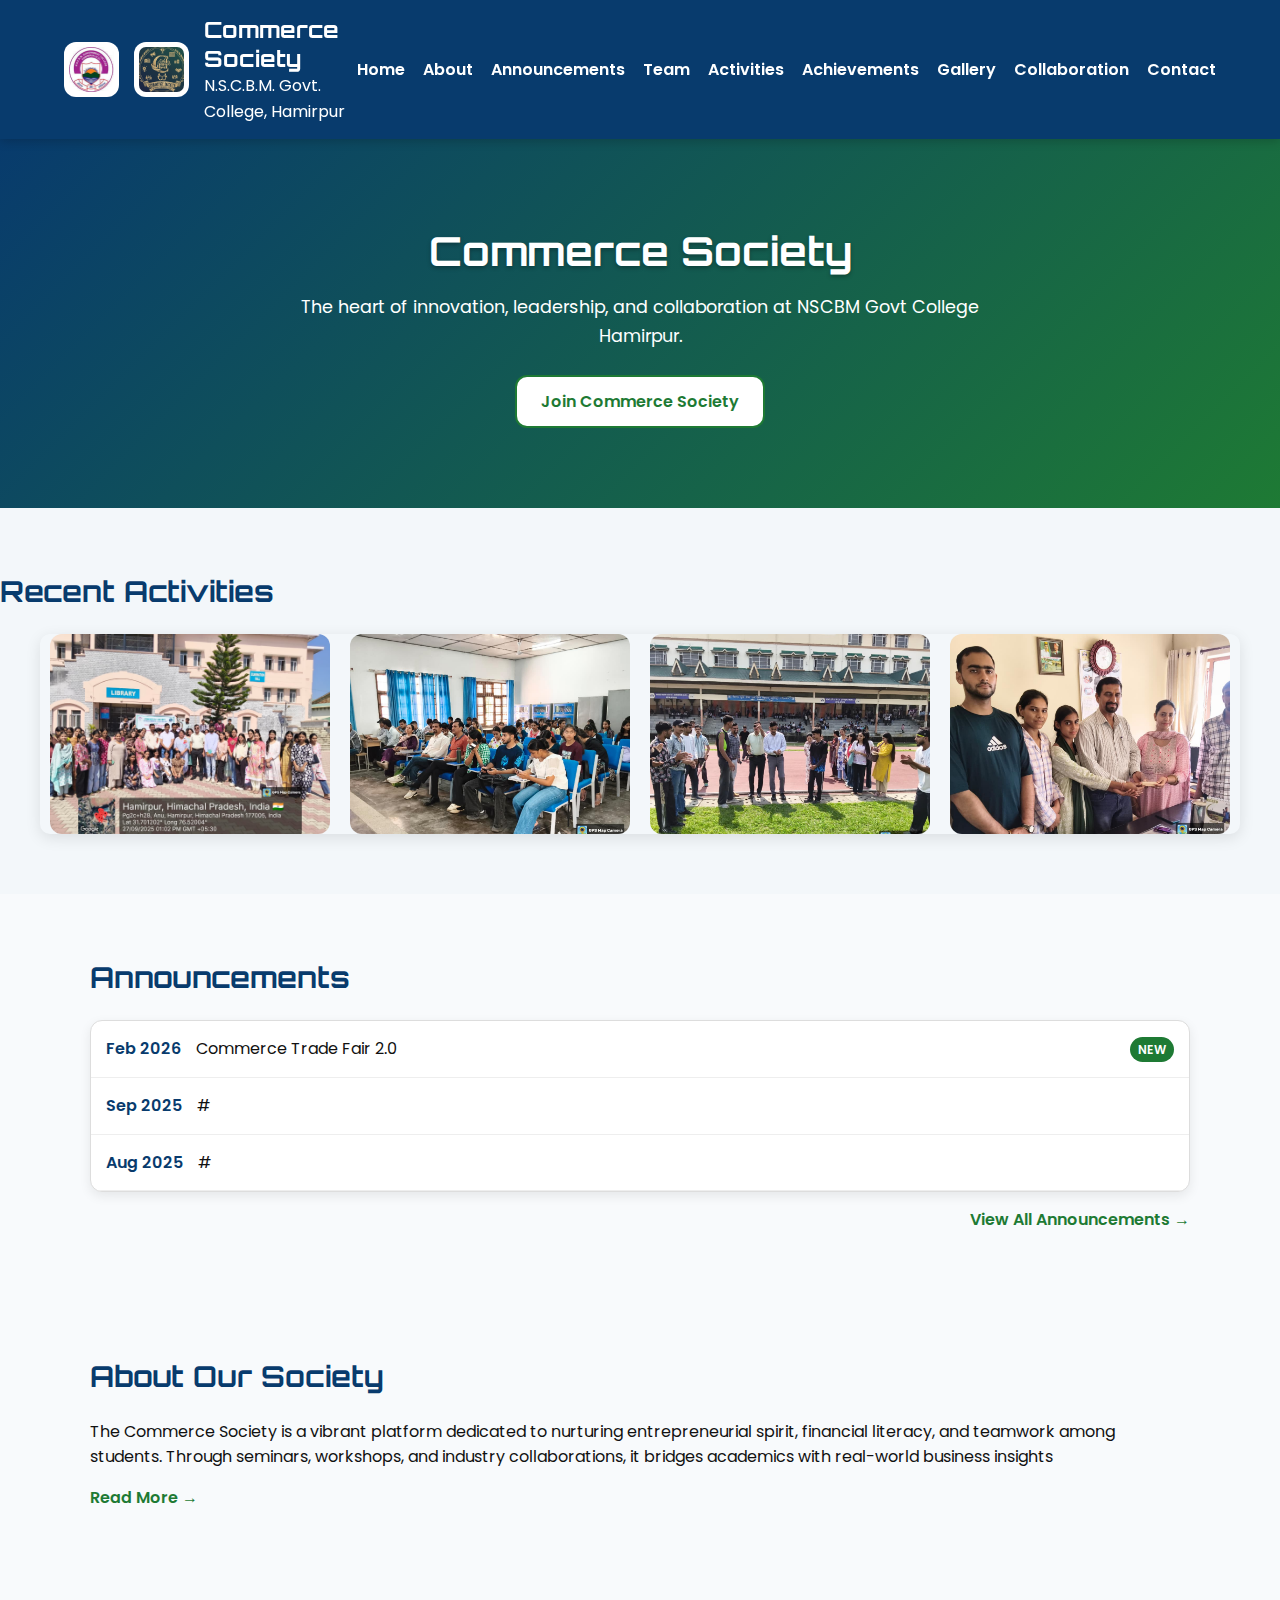
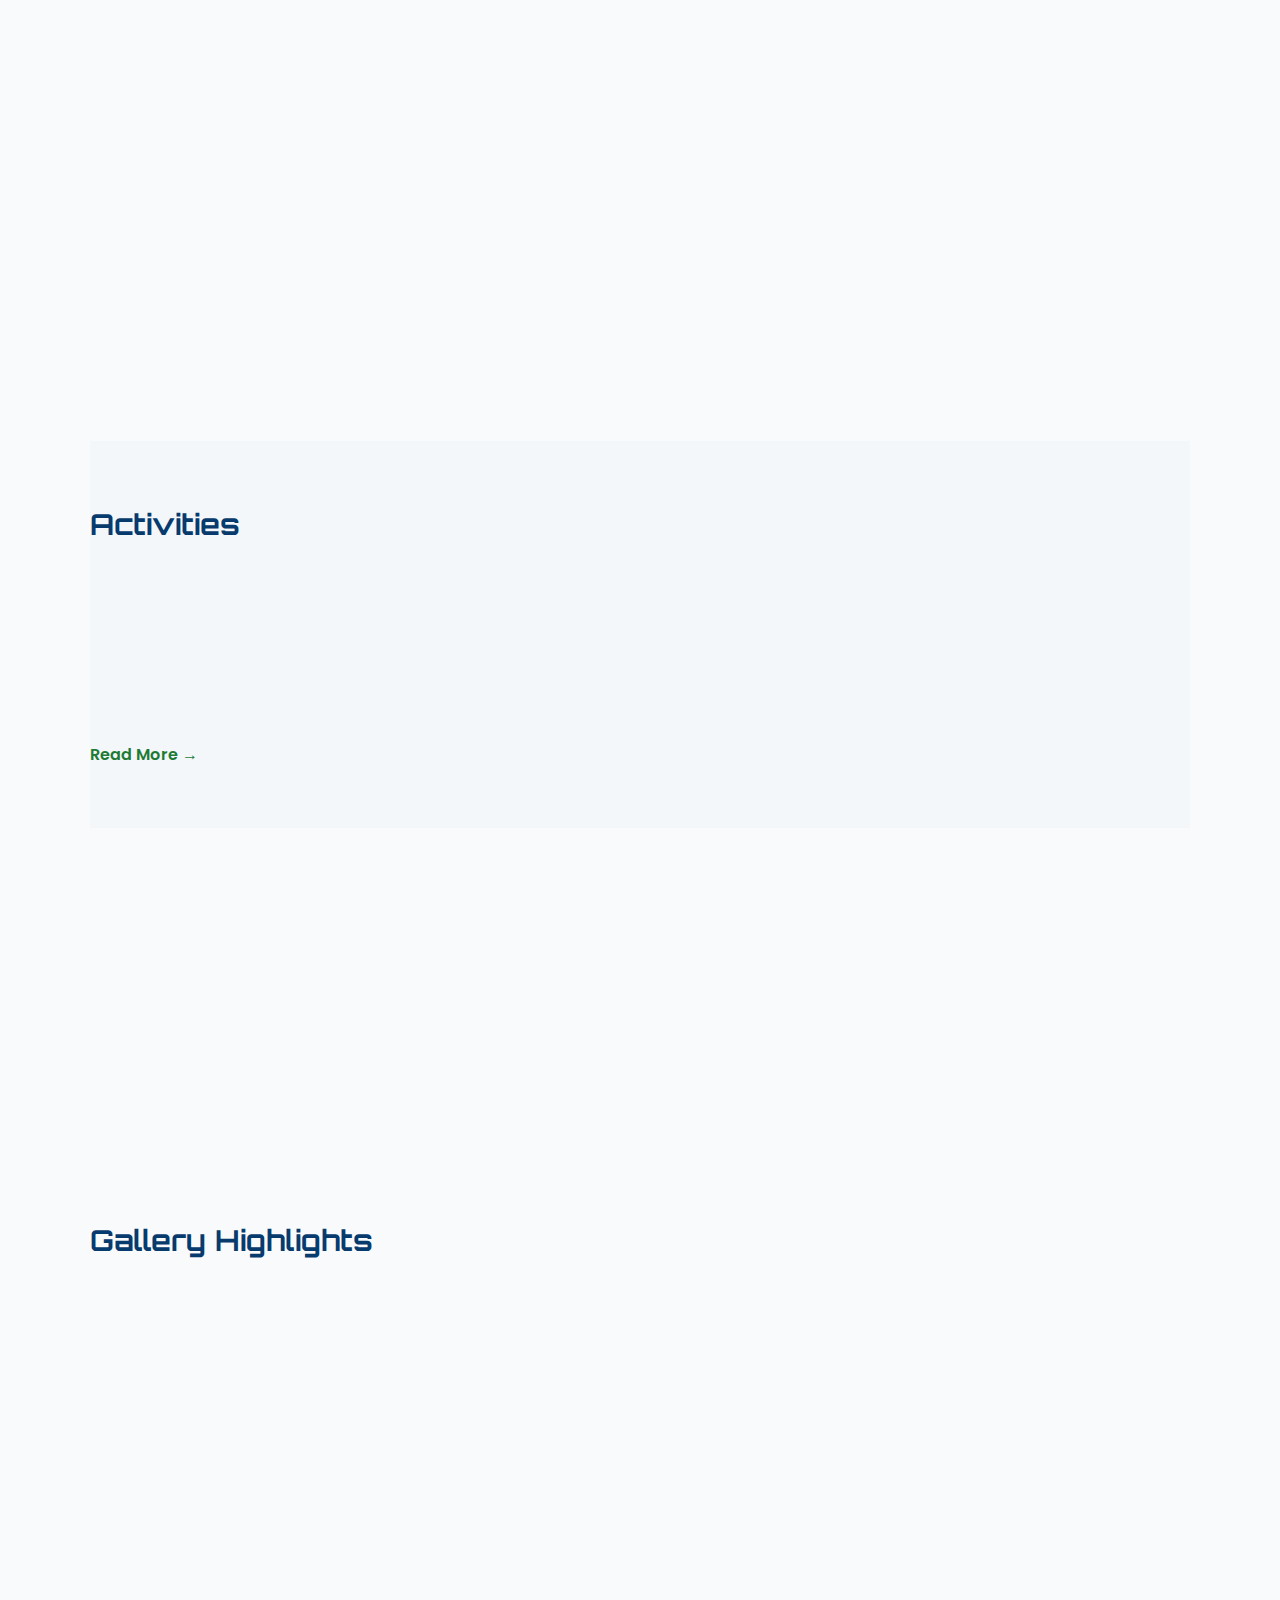
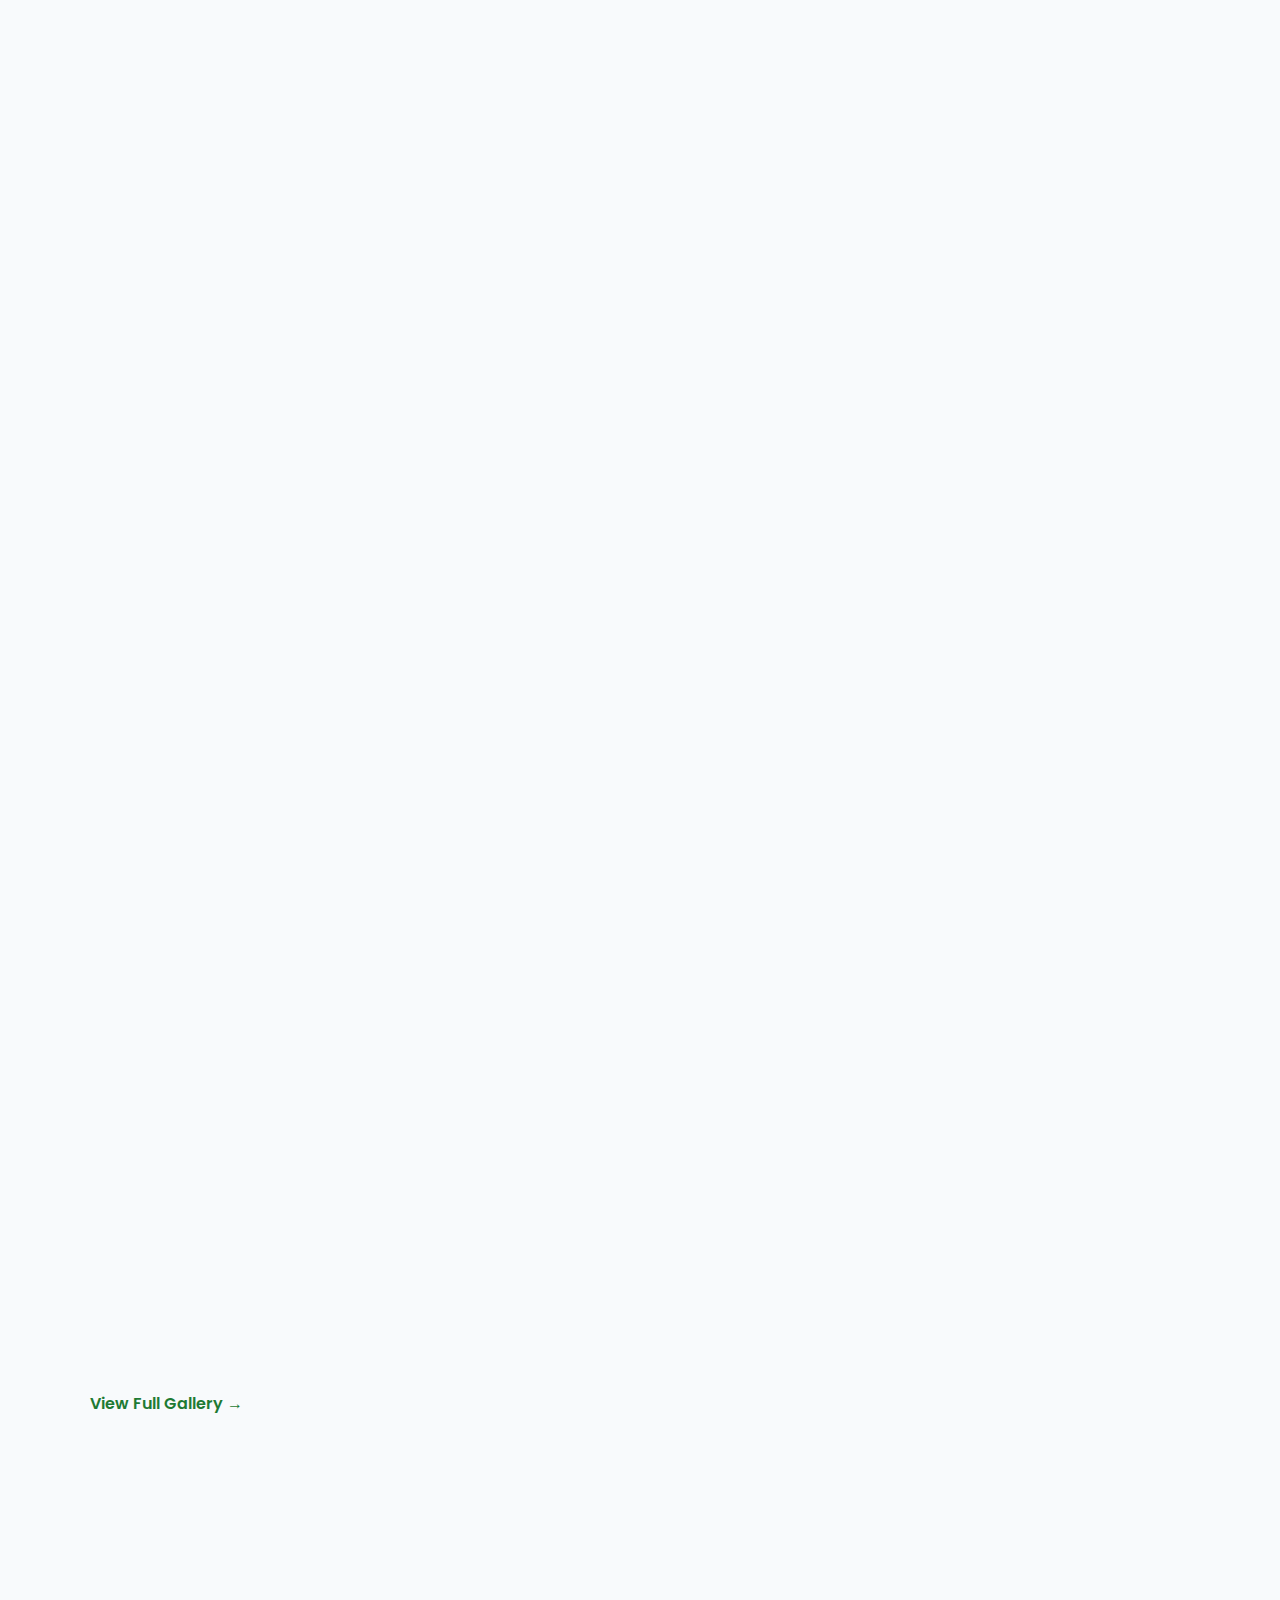
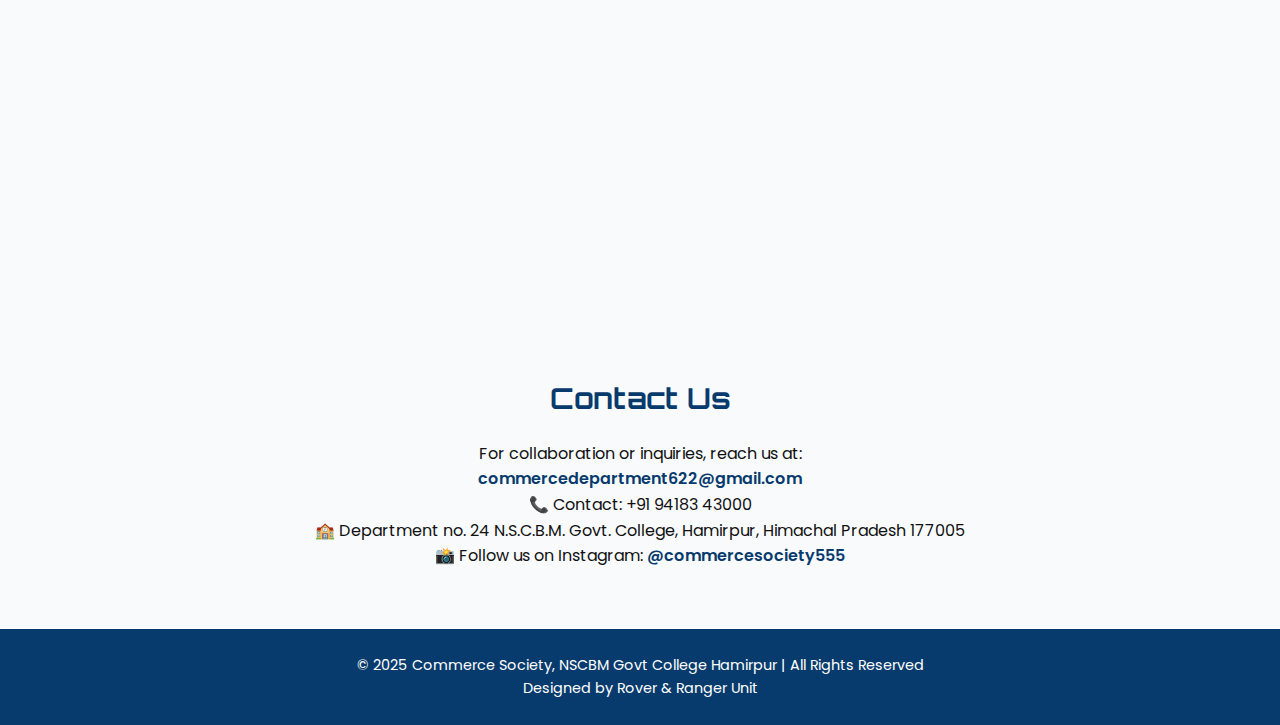
<file: index.html>
<!DOCTYPE html>
<head>
  <meta charset="UTF-8">
  <meta name="viewport" content="width=device-width, initial-scale=1.0">
  <meta http-equiv="X-UA-Compatible" content="IE=edge">
  <title>Commerce Society | NSCBM Govt. College Hamirpur</title>

  <!-- Favicon -->
  <link rel="icon" href="images/logo.png" type="image/png">

  <!-- Fonts -->
  <link href="https://fonts.googleapis.com/css2?family=Poppins:wght@400;600&family=Orbitron:wght@500;700&display=swap" rel="stylesheet">

  <!-- AOS Animation Library -->
  <link href="https://unpkg.com/aos@2.3.4/dist/aos.css" rel="stylesheet">

  <!-- Your CSS -->
  <link rel="stylesheet" href="style.css">

  <!-- Optional SEO tags -->
  <meta name="description" content="Official website of Commerce Society, NSCBM Govt. College Hamirpur — promoting learning, collaboration, and leadership.">
  <meta name="keywords" content="Commerce Society, Hamirpur College, NSCBM, Commerce Department, Students, Collaboration, Team, Activities">
  <meta name="author" content="Commerce Society NSCBM Govt. College Hamirpur">
</head>
<body>
  <header>
    <div class="container header">
      <div class="brand">
        <img src="assets/colege logo.jpg" alt="College Logo">
        <img src="assets/logo.png" alt="Society Logo">
        <div>
          <h1>Commerce Society</h1>
          <p>N.S.C.B.M. Govt. College, Hamirpur</p>
        </div>
      </div>

      <button id="menu-toggle" aria-label="Toggle Menu" aria-expanded="false">
        <span class="bar"></span>
        <span class="bar"></span>
        <span class="bar"></span>
      </button>

      <nav id="nav-menu">
        <ul class="nav-links">
          <li><a href="index.html">Home</a></li>
          <li><a href="#about">About</a></li>
          <li><a href="#announcements">Announcements</a></li>
          <li><a href="#team">Team</a></li>
          <li><a href="#activities"> Activities</a></li>
          <li><a href="#achievements">Achievements</a></li>
          <li><a href="#gallery">Gallery</a></li>
          <li><a href="#collaboration">Collaboration</a></li>
          <li><a href="#contact">Contact</a></li>
                        
        </ul>
      </nav>
    </div>
</header>
   
  <section class="hero" id="home">
    <div class="container">
      <h2>Commerce Society</h2>
      <p>
        The heart of innovation, leadership, and collaboration at NSCBM Govt College Hamirpur.</strong>
      </p>
      <a href="#contact" class="btn">Join Commerce Society </a>
    </div>
  </section>
  
 <section id="activities">
    <h3>Recent Activities</h3>
    <div class="slider-container">
      <div class="slider-track">
        <div class="slide"><img src="assets/activity1.jpeg" alt="Activity 1"></div>
        <div class="slide"><img src="assets/activity2.jpeg" alt="Activity 2"></div>
        <div class="slide"><img src="assets/activity3.jpeg" alt="Activity 3"></div>
        <div class="slide"><img src="assets/activity4.jpeg" alt="Activity 4"></div>
        <div class="slide"><img src="assets/activity5.jpeg" alt="Activity 5"></div>
        <div class="slide"><img src="assets/activity6.jpeg" alt="Activity 6"></div>
        <div class="slide"><img src="assets/activity7.jpeg" alt="Activity 7"></div>
        <div class="slide"><img src="assets/activity8.jpeg" alt="Activity 8"></div>
      </div>
    </div>
  </section>

  <!-- ANNOUNCEMENTS -->
  <section id="announcements" class="container">
    <h3>Announcements</h3>
    <div class="announcements-box">
      <ul>
        <li>
  <a href="assets/Commerce Trade Fair 2.0.pdf" target="_blank">
    <span class="announcement-date">Feb 2026</span>
    <span class="announcement-text">Commerce Trade Fair 2.0</span>
    <span class="new-badge">NEW</span>
  </a>
</li>
        <li>
          <a href="#">
            <span class="announcement-date">Sep 2025</span>
            <span class="announcement-text">#</span>
          </a>
        </li>
        <li>
          <a href="#">
            <span class="announcement-date">Aug 2025</span>
            <span class="announcement-text">#</span>
          </a>
        </li>
     </ul>
    </div>
    <a href="announcements.html" class="read-more" style="display: block; text-align: right;">View All Announcements →</a>
  </section>

  </section>


  <section id="about" class="container">
    <h3>About Our Society </h3>
    <p>
     The Commerce Society is a vibrant platform dedicated to nurturing entrepreneurial spirit, financial literacy, and teamwork among students. Through seminars, workshops, and industry collaborations, it bridges academics with real-world business insights
    </p>
    <a href="about.html" class="read-more">Read More →</a>
  </section>

  <section id="team" class="container" data-aos="fade-up">
    <h3>Team </h3>
    <div class="cards">
      <div class="card">
        <h4>Dr. Pramod Patial</h4>
        <p>Principal & Chief Patron</p>
      </div>
      <div class="card">
        <h4>Prof. Naresh KUmar</h4>
        <p>President</p>
      </div>
      <div class="card">
        <h4>Dr. Kanika Kaondal</h4>
        <p>Judicial Member</p>
      </div>
      <div class="card">
        <h4>Dr. Dinesh Sharma</h4>
        <p>Judicial Member</p>
      </div>
    </div>
    <a href="team.html" class="read-more">Read More →</a>
  </section>

<section id="activities" class="container">
  <h3>Activities</h3>
  <div class="cards">
    <div class="card" data-aos="fade-up">
      <h4>Workshops & Seminars</h4>
      <ul>
        <li>Entrepreneurship Development Programs</li>
        <li>Financial Literacy & Budgeting Sessions</li>
        <li>Career Counseling & Skill Enhancement Talks</li>
      </ul>
    </div>

    <div class="card" data-aos="fade-up" data-aos-delay="100">
      <h4>Events & Initiatives</h4>
      <ul>
        <li>Commerce Fest & Business Quiz Competitions</li>
        <li>Collaboration with Local Startups & NGOs</li>
        <li>Social Awareness & Community Outreach Drives</li>
      </ul>
    </div>
  </div>
<a href="activites.html" class="read-more">Read More →</a>
  </section>

  <section id="achievements" class="container" data-aos="fade-up">
  <h3>Our Achievements</h3>
  <ul>
    <li>🏆 <strong>Best Society Award:</strong> Recognized for outstanding contribution to academic and co-curricular activities.</li>
    <li>📊 Successful organization of <strong>Commerce Fest</strong> and Business Quiz events at inter-college level.</li>
    <li>🤝 Collaborated with <strong>local entrepreneurs and startups</strong> for experiential learning programs.</li>
    <li>🎓 Students actively participated and won accolades in finance, marketing, and entrepreneurship competitions.</li>
  </ul>
  <a href="achievements.html" class="read-more">Explore More →</a>
</section>

  <section id="gallery" class="container">
    <h3>Gallery Highlights</h3>
    <div class="gallery">
      <img src="assets/activity1.jpeg" alt="#" data-aos="zoom-in">
      <img src="assets/activity8.jpeg" alt="#" data-aos="zoom-in" data-aos-delay="100">
    </div> 
    <a href="gallery.html" class="read-more">View Full Gallery →</a>
  </section>
<section id="collaboration" class="container" data-aos="fade-up">
  <h3>Our Collaborations</h3>
  <p>
    The Commerce Society believes in learning beyond the classroom. Through strategic collaborations, 
    we connect students with professionals, organizations, and opportunities that shape real-world skills.
  </p>

  <div class="cards">
    <div class="card" data-aos="fade-up">
      <h4>🤝 Local Business Partnerships</h4>
      <p>Collaborated with regional startups and enterprises for workshops, internships, and live projects.</p>
    </div>

    <div class="card" data-aos="fade-up" data-aos-delay="100">
      <h4>🏛️ Academic Associations</h4>
      <p>Joint initiatives with commerce departments of other colleges to exchange ideas and host events.</p>
    </div>

    <div class="card" data-aos="fade-up" data-aos-delay="200">
      <h4>🌍 Professional Connects</h4>
      <p>Interactive sessions with CA, CS, and MBA professionals to provide guidance and career insight.</p>
    </div>
  </div>

  <a href="collaborations.html" class="read-more">Learn More →</a>
</section>
 


  <section id="contact" class="container contact">
   <h3>Contact Us</h3>
    <p>For collaboration or inquiries, reach us at:</p>
    <p><a href="mailto:commercedepartment622@gmail.com">commercedepartment622@gmail.com</a></p>
    <p>📞 Contact: +91 94183 43000</p>
    <p>🏫 Department no. 24 N.S.C.B.M. Govt. College, Hamirpur, Himachal Pradesh 177005</p>
    <p>📸 Follow us on Instagram: 
        <a href="https://www.instagram.com/commercesociety555?utm_source=qr&igsh=MXB4b3g1NTh0aDhwaw==" target="_blank" rel="noopener noreferrer">@commercesociety555</a></p>
   
  </section>

  <footer>
    <p>© 2025 Commerce Society, NSCBM Govt College Hamirpur | All Rights Reserved</p>
    <p>Designed by Rover & Ranger Unit</p>
  </footer>

  <a href="#" id="back-to-top" title="Go to top">↑</a>

  <script src="https://unpkg.com/aos@next/dist/aos.js"></script>
  <script src="script.js"></script>
</body>
</html>
</file>
<file: style.css>
/* ==============================
   🎓 COMMERCE SOCIETY THEME
   ============================== */
:root {
  --primary: #083B6D;   /* Deep professional blue */
  --accent: #1E7A34;    /* Strong rich green */
  --bg: #f8fafc;
  --text: #111;
  --radius: 12px;
}

/* GLOBAL RESET */
* {
  margin: 0;
  padding: 0;
  box-sizing: border-box;
}

html {
  scroll-behavior: smooth;
}

body {
  font-family: 'Poppins', sans-serif;
  background: var(--bg);
  color: var(--text);
  line-height: 1.6;
}

.container {
  width: 90%;
  max-width: 1100px;
  margin: auto;
}

:focus-visible {
  outline: 3px solid var(--accent);
  outline-offset: 3px;
  border-radius: var(--radius);
}

/* ==============================
   🔹 HEADER
   ============================== */
header {
  background: var(--primary);
  color: #fff;
  padding: 15px 0;
  position: sticky;
  top: 0;
  z-index: 1000;
  box-shadow: 0 2px 10px rgba(0,0,0,0.2);
}

.header {
  display: flex;
  justify-content: space-between;
  align-items: center;
  width: 90%;
  max-width: 1200px;
  margin: 0 auto;
}

.brand {
  display: flex;
  align-items: center;
  gap: 15px;
}

.brand img {
  width: 55px;
  height: 55px;
  background: #fff;
  border-radius: var(--radius);
  padding: 5px;
}

.brand h1 {
  font-size: 1.4rem;
  line-height: 1.3;
  font-family: 'Orbitron', sans-serif;
}

.nav-links {
  display: flex;
  list-style: none;
  gap: 18px;
}

.nav-links a {
  color: #fff;
  text-decoration: none;
  font-weight: 600;
  transition: color 0.3s ease;
}

.nav-links a:hover,
.nav-links a.active {
  color: #b8f5c1;
}

/* ==============================
   🔹 HERO SECTION
   ============================== */
.hero {
  background: linear-gradient(135deg, var(--primary), var(--accent));
  color: #fff;
  text-align: center;
  padding: 80px 20px;
}

.hero h2 {
  font-family: 'Orbitron', sans-serif;
  font-size: clamp(1.8rem, 5vw, 2.5rem);
  text-shadow: 0 2px 4px rgba(0,0,0,0.3);
}

.hero p {
  margin-top: 10px;
  max-width: 700px;
  margin-inline: auto;
  font-size: 1.1rem;
}

.btn {
  display: inline-block;
  background: #fff;
  color: var(--accent);
  padding: 12px 24px;
  border-radius: var(--radius);
  font-weight: 600;
  margin-top: 25px;
  cursor: pointer;
  border: 2px solid var(--accent);
  text-decoration: none;
  transition: all 0.3s ease;
}

.btn:hover {
  background: var(--accent);
  color: #fff;
}

/* ==============================
   🔹 SECTIONS
   ============================== */
section {
  padding: 60px 0;
}

h3 {
  font-family: 'Orbitron', sans-serif;
  color: var(--primary);
  font-size: 1.8rem;
  margin-bottom: 20px;
}

.read-more {
  display: inline-block;
  margin-top: 15px;
  color: var(--accent);
  font-weight: 600;
  text-decoration: none;
}

.read-more:hover {
  text-decoration: underline;
}

/* ==============================
   🔹 CARDS (Team & Collaboration)
   ============================== */
.cards {
  display: grid;
  grid-template-columns: repeat(auto-fit, minmax(260px, 1fr));
  gap: 25px;
}

.card {
  background: #fff;
  padding: 25px;
  border-radius: var(--radius);
  box-shadow: 0 4px 12px rgba(0,0,0,0.08);
  transition: transform 0.3s ease, box-shadow 0.3s ease;
  text-align: center;
}

.card:hover {
  transform: translateY(-5px);
  box-shadow: 0 8px 20px rgba(0,0,0,0.12);
}

.card h4 {
  color: var(--primary);
  margin-bottom: 8px;
}

.card p {
  color: #555;
}

/* ==============================
   🔹 RECENT ACTIVITIES SLIDER
   ============================== */
#activities {
  background-color: #f3f7fa;
}

.slider-container {
  width: 100%;
  max-width: 1200px;
  margin: 0 auto;
  overflow: hidden;
  position: relative;
  border-radius: 10px;
  box-shadow: 0 4px 15px rgba(0,0,0,0.1);
}

.slider-track {
  display: flex;
  width: 200%;
  animation: scroll 15s linear infinite;
}

.slider-container:hover .slider-track {
  animation-play-state: paused;
}

.slide {
  flex-shrink: 0;
  width: calc(100% / 8);
  height: 200px;
  padding: 0 10px;
  box-sizing: border-box;
}

.slide img {
  width: 100%;
  height: 100%;
  object-fit: cover;
  border-radius: var(--radius);
}

@keyframes scroll {
  0% { transform: translateX(0); }
  100% { transform: translateX(-50%); }
}

@media (max-width: 768px) {
  .slide {
    width: calc(100% / 2.5);
    height: 160px;
  }
}

@media (max-width: 480px) {
  .slide {
    width: calc(100% / 1.8);
    height: 140px;
  }
}

/* ==============================
   🔹 ANNOUNCEMENTS BOX
   ============================== */
.announcements-box {
  border: 1px solid #ddd;
  border-radius: var(--radius);
  background-color: #fff;
  box-shadow: 0 4px 12px rgba(0,0,0,0.08);
  max-height: 300px;
  overflow-y: auto;
}

.announcements-box ul {
  list-style: none;
  padding: 0;
  margin: 0;
}

.announcements-box li {
  border-bottom: 1px solid #eee;
}

.announcements-box a {
  display: flex;
  align-items: center;
  gap: 15px;
  padding: 15px;
  text-decoration: none;
  color: var(--text);
  transition: background-color 0.3s ease;
}

.announcements-box a:hover {
  background-color: #f7f7f7;
}

.announcement-date {
  font-weight: 600;
  color: var(--primary);
  flex-shrink: 0;
}

.announcement-text {
  flex-grow: 1;
}

.new-badge {
  background-color: var(--accent);
  color: #fff;
  font-size: 0.75rem;
  font-weight: 600;
  padding: 3px 8px;
  border-radius: 20px;
  margin-left: auto;
  animation: blink 1.5s infinite;
}

@keyframes blink {
  0% { opacity: 1; }
  50% { opacity: 0.3; }
  100% { opacity: 1; }
}

/* ==============================
   🔹 CONTACT & FOOTER
   ============================== */
.contact {
  text-align: center;
}

.contact a {
  color: var(--primary);
  text-decoration: none;
  font-weight: 600;
}

.contact a:hover {
  text-decoration: underline;
}

footer {
  background: var(--primary);
  color: #fff;
  text-align: center;
  padding: 25px 10px;
  font-size: 0.9rem;
}

/* ==============================
   🔹 BACK TO TOP BUTTON
   ============================== */
#back-to-top {
  position: fixed;
  bottom: 20px;
  right: 20px;
  z-index: 999;
  background-color: var(--accent);
  color: #fff;
  width: 50px;
  height: 50px;
  text-align: center;
  line-height: 50px;
  font-size: 1.8rem;
  text-decoration: none;
  border-radius: 50%;
  box-shadow: 0 4px 10px rgba(0,0,0,0.2);
  opacity: 0;
  visibility: hidden;
  transform: translateY(20px);
  transition: all 0.3s ease;
}

#back-to-top.visible {
  opacity: 1;
  visibility: visible;
  transform: translateY(0);
}

/* ==============================
   🔹 HAMBURGER MENU
   ============================== */
#menu-toggle {
  display: none;
  flex-direction: column;
  justify-content: center;
  width: 40px;
  height: 36px;
  cursor: pointer;
  background: none;
  border: none;
  gap: 8px;
}

#menu-toggle .bar {
  width: 100%;
  height: 4px;
  background-color: white;
  border-radius: 3px;
  transition: all 0.3s ease-in-out;
}

#menu-toggle.active .bar:nth-child(1) {
  transform: translateY(12px) rotate(45deg);
}

#menu-toggle.active .bar:nth-child(2) {
  opacity: 0;
}

#menu-toggle.active .bar:nth-child(3) {
  transform: translateY(-12px) rotate(-45deg);
}

@media (max-width: 900px) {
  #menu-toggle {
    display: flex;
  }

  nav {
    display: none;
    position: absolute;
    top: 100%;
    left: 0;
    width: 100%;
    background-color: var(--primary);
    flex-direction: column;
    align-items: flex-start;
    z-index: 999;
    border-top: 1px solid rgba(255,255,255,0.2);
  }

  nav.active {
    display: flex;
    animation: slideDown 0.3s ease forwards;
  }

  nav ul {
    flex-direction: column;
    width: 100%;
  }

  nav ul li {
    width: 100%;
    border-bottom: 1px solid rgba(255,255,255,0.2);
  }

  nav ul li a {
    display: block;
    padding: 15px 20px;
    color: white;
  }

  @keyframes slideDown {
    from {
      opacity: 0;
      transform: translateY(-10px);
    }
    to {
      opacity: 1;
      transform: translateY(0);
    }
  }
}
</file>
